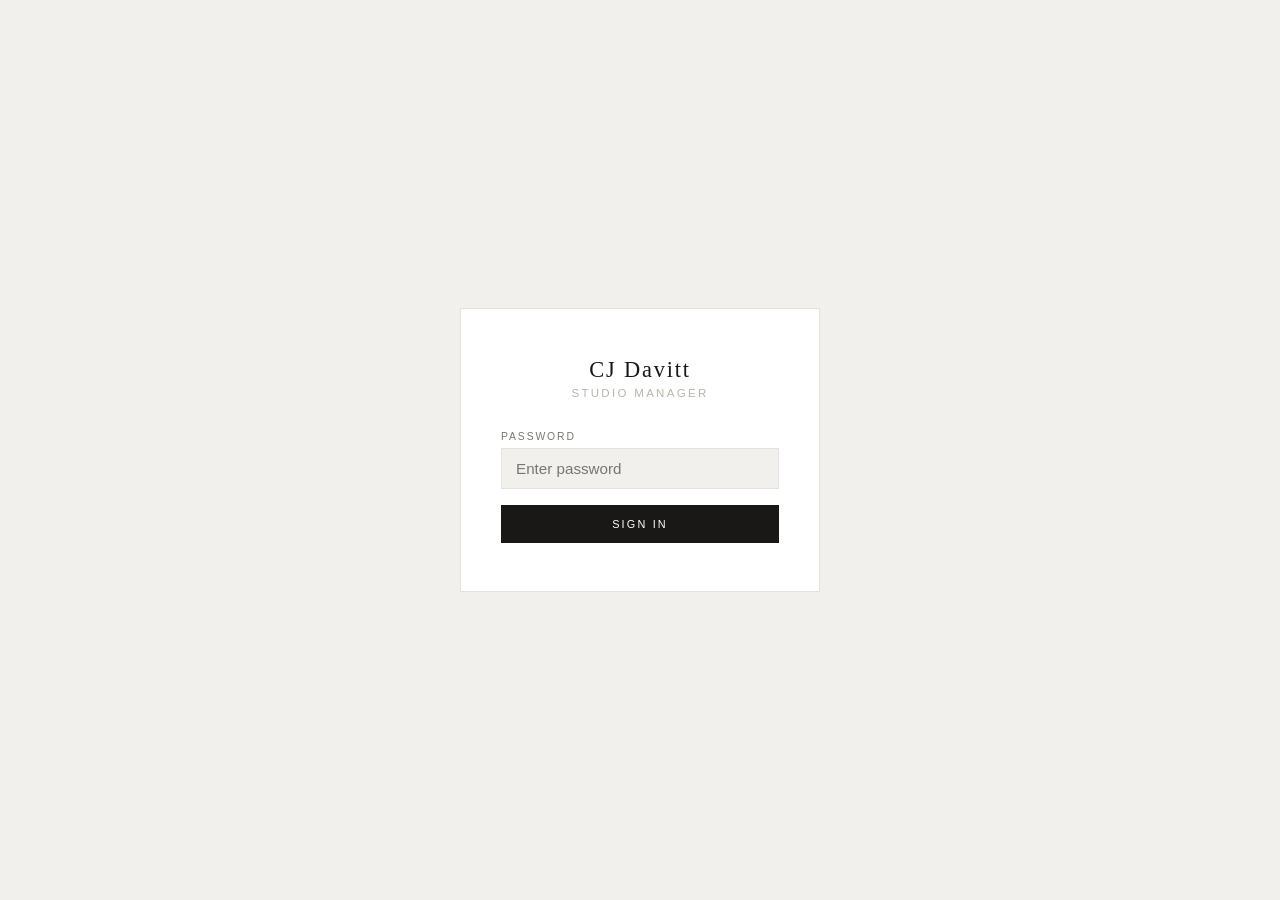
<file: admin.html>
<!DOCTYPE html>
<html lang="en">
<head>
<meta charset="UTF-8">
<meta name="viewport" content="width=device-width, initial-scale=1.0">
<title>Studio Manager — CJ Davitt</title>
<style>
*,*::before,*::after{margin:0;padding:0;box-sizing:border-box;}
body{font-family:-apple-system,BlinkMacSystemFont,'Segoe UI',sans-serif;background:#f2f0ec;color:#1a1816;min-height:100vh;}
img{max-width:100%;display:block;}

/* ── VARIABLES ── */
:root{
  --ink:#1a1816;--white:#fff;--paper:#f2f0ec;--stone:#e4e2dc;
  --pebble:#b8b4ac;--drift:#7a7670;--anchor:#3a3834;
  --green:#2d6a4f;--green-bg:#d4edda;
  --red:#c0392b;--red-bg:#f8d7da;
  --amber:#856404;--amber-bg:#fff3cd;
  --blue:#0c5460;--blue-bg:#cce5ff;
  --radius:8px;--shadow:0 1px 3px rgba(0,0,0,.08);
}

/* ── LOGIN ── */
.login-wrap{min-height:100vh;display:flex;align-items:center;justify-content:center;padding:24px;}
.login-card{background:var(--white);border:1px solid var(--stone);padding:48px 40px;max-width:360px;width:100%;text-align:center;}
.login-logo{font-family:'Georgia',serif;font-size:1.4rem;letter-spacing:.08em;margin-bottom:4px;}
.login-sub{font-size:.72rem;letter-spacing:.2em;text-transform:uppercase;color:var(--pebble);margin-bottom:32px;}
.login-label{display:block;font-size:.65rem;letter-spacing:.18em;text-transform:uppercase;color:var(--drift);margin-bottom:6px;text-align:left;}
.login-input{width:100%;border:1px solid var(--stone);background:var(--paper);padding:11px 14px;font-size:.95rem;margin-bottom:16px;outline:none;}
.login-input:focus{border-color:var(--ink);}
.login-btn{width:100%;background:var(--ink);color:var(--white);border:none;padding:13px;font-size:.68rem;letter-spacing:.2em;text-transform:uppercase;cursor:pointer;}
.login-err{color:var(--red);font-size:.8rem;margin-top:10px;display:none;}

/* ── LAYOUT ── */
.app{display:none;min-height:100vh;}
.topbar{background:var(--ink);padding:14px 20px;display:flex;align-items:center;justify-content:space-between;position:sticky;top:0;z-index:100;}
.topbar-brand{font-family:'Georgia',serif;font-size:1rem;color:rgba(255,255,255,.85);letter-spacing:.06em;}
.topbar-sub{font-size:.52rem;letter-spacing:.2em;text-transform:uppercase;color:rgba(255,255,255,.3);margin-top:1px;}
.topbar-logout{font-size:.6rem;letter-spacing:.14em;text-transform:uppercase;color:rgba(255,255,255,.35);cursor:pointer;border:none;background:none;padding:6px 12px;border:1px solid rgba(255,255,255,.1);}
.topbar-logout:hover{color:rgba(255,255,255,.7);}

.nav-tabs{background:var(--white);border-bottom:1px solid var(--stone);display:flex;overflow-x:auto;scrollbar-width:none;position:sticky;top:57px;z-index:99;}
.nav-tabs::-webkit-scrollbar{display:none;}
.nav-tab{font-size:.65rem;letter-spacing:.16em;text-transform:uppercase;color:var(--pebble);background:none;border:none;padding:14px 20px;cursor:pointer;position:relative;white-space:nowrap;transition:color .2s;}
.nav-tab::after{content:'';position:absolute;bottom:0;left:0;right:0;height:2px;background:var(--ink);transform:scaleX(0);transition:transform .2s;}
.nav-tab.active{color:var(--ink);}
.nav-tab.active::after{transform:scaleX(1);}

.panel{display:none;padding:20px;}
.panel.active{display:block;}

/* ── CARDS ── */
.card{background:var(--white);border:1px solid var(--stone);border-radius:var(--radius);padding:20px;margin-bottom:16px;}
.card-title{font-size:.65rem;letter-spacing:.18em;text-transform:uppercase;color:var(--pebble);margin-bottom:16px;padding-bottom:12px;border-bottom:1px solid var(--stone);}

/* ── STATS ROW ── */
.stats{display:grid;grid-template-columns:repeat(3,1fr);gap:12px;margin-bottom:20px;}
.stat{background:var(--white);border:1px solid var(--stone);border-radius:var(--radius);padding:16px 12px;text-align:center;}
.stat-n{font-size:1.8rem;font-weight:600;color:var(--ink);line-height:1;}
.stat-l{font-size:.6rem;letter-spacing:.14em;text-transform:uppercase;color:var(--pebble);margin-top:4px;}

/* ── BADGES ── */
.badge{display:inline-block;font-size:.6rem;letter-spacing:.08em;padding:3px 9px;border-radius:100px;font-weight:500;white-space:nowrap;}
.badge-initiated{background:var(--amber-bg);color:var(--amber);}
.badge-responded{background:var(--blue-bg);color:var(--blue);}
.badge-negotiating{background:#e8d5ff;color:#6b21a8;}
.badge-sold{background:var(--green-bg);color:var(--green);}
.badge-closed{background:var(--paper);color:var(--pebble);border:1px solid var(--stone);}
.badge-noresponse{background:var(--red-bg);color:var(--red);}
.badge-available{background:var(--green-bg);color:var(--green);}
.badge-atgallery{background:var(--blue-bg);color:var(--blue);}
.badge-inprogress{background:#e2e3e5;color:#383d41;}
.badge-reserved{background:var(--amber-bg);color:var(--amber);}
.badge-archived{background:var(--paper);color:var(--pebble);}
.badge-upcoming{background:var(--blue-bg);color:var(--blue);}
.badge-ongoing{background:var(--green-bg);color:var(--green);}
.badge-completed{background:var(--paper);color:var(--pebble);border:1px solid var(--stone);}
.badge-cancelled{background:var(--red-bg);color:var(--red);}
.badge-published{background:var(--green-bg);color:var(--green);}
.badge-draft{background:var(--amber-bg);color:var(--amber);}
.badge-hidden{background:var(--paper);color:var(--pebble);border:1px solid var(--stone);}

/* ── DOT ── */
.dot{width:8px;height:8px;border-radius:50%;display:inline-block;flex-shrink:0;}
.dot-green{background:#2d6a4f;}
.dot-red{background:#c0392b;}
.dot-grey{background:#b8b4ac;}
.dot-amber{background:#d97706;}

/* ── INQUIRY CARDS ── */
.inq-card{background:var(--white);border:1px solid var(--stone);border-radius:var(--radius);margin-bottom:12px;overflow:hidden;transition:box-shadow .2s;}
.inq-card:hover{box-shadow:0 2px 8px rgba(0,0,0,.08);}
.inq-header{padding:14px 16px;display:flex;align-items:flex-start;gap:12px;cursor:pointer;}
.inq-thumb{width:52px;height:52px;background:var(--paper);border:1px solid var(--stone);border-radius:4px;object-fit:cover;flex-shrink:0;}
.inq-thumb-placeholder{width:52px;height:52px;background:var(--paper);border:1px solid var(--stone);border-radius:4px;display:flex;align-items:center;justify-content:center;font-size:.6rem;color:var(--pebble);flex-shrink:0;text-align:center;line-height:1.2;}
.inq-meta{flex:1;min-width:0;}
.inq-name{font-size:.95rem;font-weight:500;color:var(--ink);margin-bottom:2px;}
.inq-painting{font-size:.78rem;color:var(--drift);margin-bottom:5px;white-space:nowrap;overflow:hidden;text-overflow:ellipsis;}
.inq-row{display:flex;align-items:center;gap:8px;flex-wrap:wrap;}
.inq-date{font-size:.65rem;color:var(--pebble);}
.inq-chevron{color:var(--pebble);transition:transform .25s;font-size:.8rem;flex-shrink:0;}
.inq-card.open .inq-chevron{transform:rotate(180deg);}
.inq-body{display:none;padding:0 16px 16px;border-top:1px solid var(--stone);}
.inq-card.open .inq-body{display:block;}
.inq-message{font-size:.84rem;color:var(--drift);line-height:1.7;background:var(--paper);padding:12px;border-radius:4px;margin:12px 0;}
.inq-contact-grid{display:grid;grid-template-columns:1fr 1fr;gap:8px;margin-bottom:12px;}
.inq-contact-item{font-size:.75rem;color:var(--drift);}
.inq-contact-item strong{display:block;font-size:.58rem;letter-spacing:.14em;text-transform:uppercase;color:var(--pebble);margin-bottom:2px;font-weight:400;}

/* ── FORMS ── */
.form-group{margin-bottom:14px;}
.form-label{display:block;font-size:.6rem;letter-spacing:.18em;text-transform:uppercase;color:var(--drift);margin-bottom:5px;}
.form-input,.form-select,.form-textarea{width:100%;border:1px solid var(--stone);background:var(--paper);padding:10px 12px;font-size:.9rem;color:var(--ink);outline:none;border-radius:4px;font-family:inherit;transition:border-color .2s;}
.form-input:focus,.form-select:focus,.form-textarea:focus{border-color:var(--ink);}
.form-textarea{resize:vertical;min-height:80px;}
.form-row{display:grid;grid-template-columns:1fr 1fr;gap:12px;}
.form-actions{display:flex;gap:10px;margin-top:16px;}
.btn{font-size:.64rem;letter-spacing:.16em;text-transform:uppercase;padding:10px 20px;border:none;cursor:pointer;transition:background .2s;border-radius:4px;}
.btn-primary{background:var(--ink);color:var(--white);}
.btn-primary:hover{background:#2c2c2a;}
.btn-secondary{background:var(--paper);color:var(--anchor);border:1px solid var(--stone);}
.btn-secondary:hover{background:var(--stone);}
.btn-danger{background:var(--red-bg);color:var(--red);border:1px solid #f5c6cb;}
.btn-danger:hover{background:#f5c6cb;}
.btn-sm{padding:7px 14px;font-size:.58rem;}
.btn-block{width:100%;}

/* ── WORKS GRID ── */
.works-grid{display:grid;grid-template-columns:repeat(2,1fr);gap:12px;}
.work-card{background:var(--white);border:1px solid var(--stone);border-radius:var(--radius);overflow:hidden;}
.work-img{width:100%;aspect-ratio:4/3;object-fit:cover;background:var(--paper);}
.work-img-placeholder{width:100%;aspect-ratio:4/3;background:var(--paper);display:flex;align-items:center;justify-content:center;font-size:.7rem;color:var(--pebble);}
.work-body{padding:12px;}
.work-title{font-size:.9rem;font-weight:500;color:var(--ink);margin-bottom:3px;}
.work-medium{font-size:.7rem;color:var(--drift);margin-bottom:8px;}
.work-actions{display:flex;gap:6px;flex-wrap:wrap;}

/* ── EVENTS LIST ── */
.event-item{background:var(--white);border:1px solid var(--stone);border-radius:var(--radius);padding:14px 16px;margin-bottom:10px;display:flex;gap:14px;align-items:flex-start;}
.event-date-block{background:var(--ink);color:var(--white);padding:8px 12px;border-radius:4px;text-align:center;flex-shrink:0;min-width:52px;}
.event-date-day{font-size:1.2rem;font-weight:600;line-height:1;}
.event-date-mon{font-size:.55rem;letter-spacing:.12em;text-transform:uppercase;opacity:.6;}
.event-info{flex:1;min-width:0;}
.event-name{font-size:.95rem;font-weight:500;color:var(--ink);margin-bottom:2px;}
.event-venue{font-size:.78rem;color:var(--drift);margin-bottom:5px;}
.event-badges{display:flex;gap:6px;flex-wrap:wrap;}
.event-actions{display:flex;gap:6px;flex-shrink:0;}

/* ── MODAL ── */
.modal-backdrop{position:fixed;inset:0;background:rgba(0,0,0,.5);z-index:200;display:none;align-items:flex-end;justify-content:center;}
.modal-backdrop.open{display:flex;}
.modal{background:var(--white);width:100%;max-width:600px;max-height:90vh;overflow-y:auto;border-radius:12px 12px 0 0;padding:24px 20px 32px;}
.modal-handle{width:36px;height:4px;background:var(--stone);border-radius:2px;margin:0 auto 20px;}
.modal-title{font-size:1rem;font-weight:500;color:var(--ink);margin-bottom:20px;}
@media(min-width:600px){
  .modal-backdrop{align-items:center;}
  .modal{border-radius:12px;max-height:85vh;}
}

/* ── FILTER BAR ── */
.filter-bar{display:flex;gap:8px;margin-bottom:16px;overflow-x:auto;scrollbar-width:none;padding-bottom:4px;}
.filter-bar::-webkit-scrollbar{display:none;}
.filter-chip{font-size:.62rem;letter-spacing:.12em;text-transform:uppercase;padding:7px 14px;border:1px solid var(--stone);background:var(--white);color:var(--pebble);cursor:pointer;border-radius:100px;white-space:nowrap;transition:all .2s;}
.filter-chip.active{background:var(--ink);color:var(--white);border-color:var(--ink);}

/* ── LOADING ── */
.loading{text-align:center;padding:40px;color:var(--pebble);font-size:.82rem;}
.loading-spinner{width:24px;height:24px;border:2px solid var(--stone);border-top-color:var(--ink);border-radius:50%;animation:spin .8s linear infinite;margin:0 auto 10px;}
@keyframes spin{to{transform:rotate(360deg);}}

/* ── EMPTY STATE ── */
.empty{text-align:center;padding:48px 20px;color:var(--pebble);}
.empty-icon{font-size:2rem;margin-bottom:12px;opacity:.4;}
.empty-text{font-size:.84rem;}

/* ── TOAST ── */
.toast{position:fixed;bottom:24px;left:50%;transform:translateX(-50%) translateY(80px);background:var(--ink);color:var(--white);padding:12px 24px;border-radius:100px;font-size:.78rem;z-index:300;transition:transform .3s;pointer-events:none;}
.toast.show{transform:translateX(-50%) translateY(0);}

@media(min-width:768px){
  .panel{padding:24px;}
  .works-grid{grid-template-columns:repeat(3,1fr);}
  .stats{grid-template-columns:repeat(6,1fr);}
}
</style>
</head>
<body>

<!-- LOGIN -->
<div class="login-wrap" id="loginWrap">
  <div class="login-card">
    <div class="login-logo">CJ Davitt</div>
    <div class="login-sub">Studio Manager</div>
    <label class="login-label">Password</label>
    <input type="password" class="login-input" id="passwordInput" placeholder="Enter password" onkeydown="if(event.key==='Enter')login()"/>
    <button class="login-btn" onclick="login()">Sign In</button>
    <div class="login-err" id="loginErr">Incorrect password</div>
  </div>
</div>

<!-- APP -->
<div class="app" id="app">
  <div class="topbar">
    <div>
      <div class="topbar-brand">CJ Davitt</div>
      <div class="topbar-sub">Studio Manager</div>
    </div>
    <button class="topbar-logout" onclick="logout()">Sign Out</button>
  </div>

  <div class="nav-tabs">
    <button class="nav-tab active" onclick="showPanel('inquiries',this)">Inquiries <span id="inqBadge"></span></button>
    <button class="nav-tab" onclick="showPanel('works',this)">Works</button>
    <button class="nav-tab" onclick="showPanel('events',this)">Events</button>
  </div>

  <!-- INQUIRIES PANEL -->
  <div class="panel active" id="panel-inquiries">
    <div class="stats" id="inqStats">
      <div class="stat"><div class="stat-n" id="s-open">—</div><div class="stat-l">Open</div></div>
      <div class="stat"><div class="stat-n" id="s-responded">—</div><div class="stat-l">Responded</div></div>
      <div class="stat"><div class="stat-n" id="s-sold">—</div><div class="stat-l">Sold</div></div>
    </div>
    <div class="filter-bar">
      <button class="filter-chip active" onclick="filterInquiries('all',this)">All</button>
      <button class="filter-chip" onclick="filterInquiries('Initiated',this)">Initiated</button>
      <button class="filter-chip" onclick="filterInquiries('Responded',this)">Responded</button>
      <button class="filter-chip" onclick="filterInquiries('Negotiating',this)">Negotiating</button>
      <button class="filter-chip" onclick="filterInquiries('Sold',this)">Sold</button>
      <button class="filter-chip" onclick="filterInquiries('Closed',this)">Closed</button>
    </div>
    <div id="inqList"><div class="loading"><div class="loading-spinner"></div>Loading inquiries…</div></div>
  </div>

  <!-- WORKS PANEL -->
  <div class="panel" id="panel-works">
    <button class="btn btn-primary btn-block" style="margin-bottom:12px;" onclick="openAddWork()">+ Add New Painting</button>
    <!-- SLOT SUMMARY -->
    <div id="slotSummary" style="display:grid;grid-template-columns:1fr 1fr;gap:8px;margin-bottom:14px;"></div>
    <div class="filter-bar">
      <button class="filter-chip active" onclick="filterWorks('all',this)">All</button>
      <button class="filter-chip" onclick="filterWorks('Published',this)">Published</button>
      <button class="filter-chip" onclick="filterWorks('Draft',this)">Draft</button>
      <button class="filter-chip" onclick="filterWorks('Hidden',this)">Hidden</button>
      <button class="filter-chip" onclick="filterWorks('Sold',this)">Sold</button>
    </div>
    <div class="works-grid" id="worksList"><div class="loading"><div class="loading-spinner"></div>Loading works…</div></div>
  </div>

  <!-- EVENTS PANEL -->
  <div class="panel" id="panel-events">
    <button class="btn btn-primary btn-block" style="margin-bottom:16px;" onclick="openAddEvent()">+ Add Event / Appearance</button>
    <div class="filter-bar">
      <button class="filter-chip active" onclick="filterEvents('all',this)">All</button>
      <button class="filter-chip" onclick="filterEvents('Upcoming',this)">Upcoming</button>
      <button class="filter-chip" onclick="filterEvents('Ongoing',this)">Ongoing</button>
      <button class="filter-chip" onclick="filterEvents('Completed',this)">Completed</button>
    </div>
    <div id="eventsList"><div class="loading"><div class="loading-spinner"></div>Loading events…</div></div>
  </div>
</div>

<!-- INQUIRY EDIT MODAL -->
<div class="modal-backdrop" id="inqModal">
  <div class="modal">
    <div class="modal-handle"></div>
    <div class="modal-title" id="inqModalTitle">Inquiry Details</div>
    <input type="hidden" id="inqEditId"/>
    <div class="form-group">
      <label class="form-label">Status</label>
      <select class="form-select" id="inqEditStatus">
        <option>Initiated</option>
        <option>Responded</option>
        <option>Negotiating</option>
        <option>Sold</option>
        <option>Closed</option>
        <option>No Response</option>
      </select>
    </div>
    <div class="form-group">
      <label class="form-label">CJ Notes</label>
      <textarea class="form-textarea" id="inqEditNotes" placeholder="Internal notes…"></textarea>
    </div>
    <div class="form-group">
      <label class="form-label">Follow Up Date</label>
      <input type="date" class="form-input" id="inqEditFollowUp"/>
    </div>
    <div class="form-actions">
      <button class="btn btn-primary" onclick="saveInquiry()">Save Changes</button>
      <button class="btn btn-secondary" onclick="closeModal('inqModal')">Cancel</button>
    </div>
  </div>
</div>

<!-- ADD/EDIT WORK MODAL -->
<div class="modal-backdrop" id="workModal">
  <div class="modal">
    <div class="modal-handle"></div>
    <div class="modal-title" id="workModalTitle">Add Painting</div>
    <input type="hidden" id="workEditId"/>

    <!-- PHOTO PICKER -->
    <div class="form-group">
      <label class="form-label">Photo</label>
      <div id="photoPreview" style="display:none;position:relative;margin-bottom:8px;">
        <img id="photoPreviewImg" style="width:100%;max-height:200px;object-fit:cover;border-radius:8px;display:block;"/>
        <button onclick="clearPhoto()" style="position:absolute;top:6px;right:6px;background:rgba(0,0,0,.55);color:#fff;border:none;border-radius:50%;width:28px;height:28px;font-size:1rem;cursor:pointer;">✕</button>
      </div>
      <input type="file" id="photoInput" accept="image/*" capture="environment" style="display:none;" onchange="handlePhotoSelect(event)"/>
      <button class="btn btn-secondary btn-block" onclick="document.getElementById('photoInput').click()">📷 Select Photo / Camera</button>
      <input type="hidden" id="wImageUrl"/>
      <input type="hidden" id="wDriveFileId"/>
    </div>

    <div class="form-group">
      <label class="form-label">Title *</label>
      <input type="text" class="form-input" id="wTitle" placeholder="e.g. Six Bobbers"/>
    </div>
    <div class="form-row">
      <div class="form-group">
        <label class="form-label">Medium *</label>
        <select class="form-select" id="wMedium">
          <option value="">Select…</option>
          <option>Oil on Canvas</option>
          <option>Oil on Panel</option>
          <option>Colored Pencil</option>
          <option>Mixed Media</option>
          <option>Other</option>
        </select>
      </div>
      <div class="form-group">
        <label class="form-label">Category</label>
        <select class="form-select" id="wCategory">
          <option value="">Select…</option>
          <option>Bobbers & Tackle</option>
          <option>Seascapes</option>
          <option>Marine Life</option>
          <option>Figures</option>
          <option>Landscapes</option>
          <option>Other</option>
        </select>
      </div>
    </div>
    <div class="form-row">
      <div class="form-group">
        <label class="form-label">Width (in)</label>
        <input type="number" class="form-input" id="wWidth" placeholder="24"/>
      </div>
      <div class="form-group">
        <label class="form-label">Height (in)</label>
        <input type="number" class="form-input" id="wHeight" placeholder="36"/>
      </div>
    </div>
    <div class="form-row">
      <div class="form-group">
        <label class="form-label">Availability</label>
        <select class="form-select" id="wAvailability" onchange="toggleSoldFields(this.value)">
          <option>Available</option>
          <option>In Progress</option>
          <option>At Gallery</option>
          <option>Reserved</option>
          <option>Sold</option>
          <option>Archived</option>
        </select>
      </div>
      <div class="form-group">
        <label class="form-label">Gallery Location</label>
        <select class="form-select" id="wGallery">
          <option>Studio</option>
          <option>Frederick Gallery</option>
          <option>Autumn Elise</option>
          <option>Noon Designs</option>
          <option>N/A</option>
        </select>
      </div>
    </div>

    <!-- VISIBILITY + SITE SLOTS -->
    <div style="border-top:1px solid var(--stone);padding-top:14px;margin-top:4px;">
      <div style="font-size:.6rem;letter-spacing:.18em;text-transform:uppercase;color:var(--pebble);margin-bottom:12px;">Site Visibility & Placement</div>
      <div class="form-group">
        <label class="form-label">Visibility</label>
        <select class="form-select" id="wVisibility">
          <option>Draft</option>
          <option>Published</option>
          <option>Hidden</option>
        </select>
      </div>
      <div style="display:grid;grid-template-columns:1fr 1fr;gap:10px;margin-top:4px;">
        <div class="form-group">
          <label class="form-label">Hero Image <span style="color:var(--pebble);">(max 1)</span></label>
          <select class="form-select" id="wHeroImage">
            <option value="No">No</option>
            <option value="Yes">Yes — Main Page</option>
          </select>
        </div>
        <div class="form-group">
          <label class="form-label">Featured <span style="color:var(--pebble);">(max 3)</span></label>
          <select class="form-select" id="wFeatured">
            <option value="No">No</option>
            <option value="Yes">Yes — Featured Works</option>
          </select>
        </div>
        <div class="form-group">
          <label class="form-label">Gallery <span style="color:var(--pebble);">(max 9)</span></label>
          <select class="form-select" id="wShowInGallery">
            <option value="No">No</option>
            <option value="Yes">Yes — More Works Grid</option>
          </select>
        </div>
        <div class="form-group">
          <label class="form-label">Commissions <span style="color:var(--pebble);">(max 4)</span></label>
          <select class="form-select" id="wShowOnCommissions">
            <option value="No">No</option>
            <option value="Yes">Yes — Commissions Page</option>
          </select>
        </div>
      </div>
    </div>

    <div class="form-row">
      <div class="form-group">
        <label class="form-label">Asking Price ($)</label>
        <input type="number" class="form-input" id="wAskingPrice" placeholder="2400"/>
      </div>
      <div class="form-group">
        <label class="form-label">Date Completed</label>
        <input type="month" class="form-input" id="wDateCompleted"/>
      </div>
    </div>

    <!-- SOLD FIELDS -->
    <div id="soldFields" style="display:none;border-top:1px solid var(--stone);padding-top:14px;margin-top:4px;">
      <div style="font-size:.6rem;letter-spacing:.18em;text-transform:uppercase;color:var(--pebble);margin-bottom:12px;">Sold Details</div>
      <div class="form-row">
        <div class="form-group">
          <label class="form-label">Final Sold Price ($)</label>
          <input type="number" class="form-input" id="wSoldPrice"/>
        </div>
        <div class="form-group">
          <label class="form-label">Date Sold</label>
          <input type="date" class="form-input" id="wDateSold"/>
        </div>
      </div>
      <div class="form-row">
        <div class="form-group">
          <label class="form-label">Collector Name</label>
          <input type="text" class="form-input" id="wCollectorName"/>
        </div>
        <div class="form-group">
          <label class="form-label">Collector Email</label>
          <input type="email" class="form-input" id="wCollectorEmail"/>
        </div>
      </div>
    </div>

    <div class="form-group">
      <label class="form-label">Notes</label>
      <textarea class="form-textarea" id="wNotes" placeholder="Any notes about this piece…" rows="2"></textarea>
    </div>
    <div class="form-actions">
      <button class="btn btn-primary" onclick="saveWork()">Save Painting</button>
      <button class="btn btn-secondary" onclick="closeModal('workModal')">Cancel</button>
      <button class="btn btn-danger btn-sm" id="deleteWorkBtn" style="margin-left:auto;" onclick="deleteWork()">Delete</button>
    </div>
  </div>
</div>

<!-- ADD/EDIT EVENT MODAL -->
<div class="modal-backdrop" id="eventModal">
  <div class="modal">
    <div class="modal-handle"></div>
    <div class="modal-title" id="eventModalTitle">Add Event</div>
    <input type="hidden" id="eventEditId"/>
    <div class="form-group">
      <label class="form-label">Event Name *</label>
      <input type="text" class="form-input" id="evName" placeholder="e.g. Spring Show — Frederick Gallery"/>
    </div>
    <div class="form-row">
      <div class="form-group">
        <label class="form-label">Event Type</label>
        <select class="form-select" id="evType">
          <option value="">Select…</option>
          <option>Gallery Opening</option>
          <option>Art Fair</option>
          <option>Solo Show</option>
          <option>Group Show</option>
          <option>Private Event</option>
          <option>Pop-Up</option>
        </select>
      </div>
      <div class="form-group">
        <label class="form-label">Status</label>
        <select class="form-select" id="evStatus">
          <option>Upcoming</option>
          <option>Ongoing</option>
          <option>Completed</option>
          <option>Cancelled</option>
        </select>
      </div>
    </div>
    <div class="form-group">
      <label class="form-label">Venue Name</label>
      <input type="text" class="form-input" id="evVenue" placeholder="Frederick Gallery"/>
    </div>
    <div class="form-row">
      <div class="form-group">
        <label class="form-label">City</label>
        <input type="text" class="form-input" id="evCity" placeholder="Spring Lake"/>
      </div>
      <div class="form-group">
        <label class="form-label">State</label>
        <select class="form-select" id="evState">
          <option>NJ</option><option>NY</option><option>PA</option>
          <option>CT</option><option>DE</option><option>MD</option><option>Other</option>
        </select>
      </div>
    </div>
    <div class="form-row">
      <div class="form-group">
        <label class="form-label">Start Date</label>
        <input type="date" class="form-input" id="evStartDate"/>
      </div>
      <div class="form-group">
        <label class="form-label">End Date</label>
        <input type="date" class="form-input" id="evEndDate"/>
      </div>
    </div>
    <div class="form-group">
      <label class="form-label">Description</label>
      <textarea class="form-textarea" id="evDesc" placeholder="Brief description shown on the website…" rows="3"></textarea>
    </div>
    <div class="form-row">
      <div class="form-group">
        <label class="form-label">Website / Link</label>
        <input type="url" class="form-input" id="evWebsite" placeholder="https://…"/>
      </div>
      <div class="form-group">
        <label class="form-label">Show on Site</label>
        <select class="form-select" id="evShowOnSite">
          <option>Yes</option>
          <option>No</option>
        </select>
      </div>
    </div>
    <div class="form-actions">
      <button class="btn btn-primary" onclick="saveEvent()">Save Event</button>
      <button class="btn btn-secondary" onclick="closeModal('eventModal')">Cancel</button>
      <button class="btn btn-danger btn-sm" id="deleteEventBtn" style="margin-left:auto;display:none;" onclick="deleteEvent()">Delete</button>
    </div>
  </div>
</div>

<!-- TOAST -->
<div class="toast" id="toast"></div>

<script>
// ═══════════════════════════════════════════════════
// CONFIG — replace with your deployed Apps Script URL
// ═══════════════════════════════════════════════════
const SCRIPT_URL = 'https://script.google.com/macros/s/AKfycbwmyK0ljJsRQG3XXsWIAwr_cNyMuwnvgYblWskEZlrDgWVf4pMSiSut4yK_T68cwBePOA/exec';
const ADMIN_PASSWORD = 'cjdavitt2026';

// ── STATE ──
let allInquiries = [];
let allWorks = [];
let allEvents = [];
let currentFilter = { inquiries: 'all', works: 'all', events: 'all' };

// ═══════════════════════════════════════════════════
// AUTH
// ═══════════════════════════════════════════════════
function login() {
  const pw = document.getElementById('passwordInput').value;
  if (pw === ADMIN_PASSWORD) {
    sessionStorage.setItem('cj_admin', '1');
    document.getElementById('loginWrap').style.display = 'none';
    document.getElementById('app').style.display = 'block';
    loadAll();
  } else {
    document.getElementById('loginErr').style.display = 'block';
    document.getElementById('passwordInput').value = '';
  }
}

function logout() {
  sessionStorage.removeItem('cj_admin');
  document.getElementById('loginWrap').style.display = 'flex';
  document.getElementById('app').style.display = 'none';
}

if (sessionStorage.getItem('cj_admin')) {
  document.getElementById('loginWrap').style.display = 'none';
  document.getElementById('app').style.display = 'block';
  loadAll();
}

// ═══════════════════════════════════════════════════
// API
// ═══════════════════════════════════════════════════
async function api(action, data = {}) {
  const res = await fetch(SCRIPT_URL, {
    method: 'POST',
    body: JSON.stringify({ action, password: ADMIN_PASSWORD, ...data }),
  });
  return res.json();
}

async function loadAll() {
  loadInquiries();
  loadWorks();
  loadEvents();
}

// ═══════════════════════════════════════════════════
// NAVIGATION
// ═══════════════════════════════════════════════════
function showPanel(name, btn) {
  document.querySelectorAll('.panel').forEach(p => p.classList.remove('active'));
  document.querySelectorAll('.nav-tab').forEach(t => t.classList.remove('active'));
  document.getElementById('panel-' + name).classList.add('active');
  btn.classList.add('active');
}

// ═══════════════════════════════════════════════════
// INQUIRIES
// ═══════════════════════════════════════════════════
async function loadInquiries() {
  const res = await api('get_inquiries');
  if (!res.success) return;
  allInquiries = (res.data || []).reverse();
  renderInquiries();
  updateInqStats();
}

function updateInqStats() {
  const open = allInquiries.filter(i => i['Status'] === 'Initiated').length;
  const responded = allInquiries.filter(i => i['Status'] === 'Responded').length;
  const sold = allInquiries.filter(i => i['Status'] === 'Sold').length;
  document.getElementById('s-open').textContent = open;
  document.getElementById('s-responded').textContent = responded;
  document.getElementById('s-sold').textContent = sold;
  const badge = document.getElementById('inqBadge');
  badge.textContent = open > 0 ? ` (${open})` : '';
}

function filterInquiries(status, btn) {
  currentFilter.inquiries = status;
  document.querySelectorAll('.filter-bar .filter-chip').forEach(c => c.classList.remove('active'));
  btn.classList.add('active');
  renderInquiries();
}

function renderInquiries() {
  const list = document.getElementById('inqList');
  const filtered = currentFilter.inquiries === 'all'
    ? allInquiries
    : allInquiries.filter(i => i['Status'] === currentFilter.inquiries);

  if (!filtered.length) {
    list.innerHTML = '<div class="empty"><div class="empty-icon">📬</div><div class="empty-text">No inquiries found</div></div>';
    return;
  }

  list.innerHTML = filtered.map(inq => `
    <div class="inq-card" id="inq-${inq['Inquiry ID']}">
      <div class="inq-header" onclick="toggleInq('${inq['Inquiry ID']}')">
        <div class="inq-thumb-placeholder">${inq['Painting Title'] ? inq['Painting Title'].substring(0,12) : '—'}</div>
        <div class="inq-meta">
          <div class="inq-name">${inq['First Name']} ${inq['Last Name']}</div>
          <div class="inq-painting">${inq['Painting Title'] || 'General inquiry'}</div>
          <div class="inq-row">
            <span class="badge ${badgeClass(inq['Status'])}">${inq['Status']}</span>
            <span class="inq-date">${inq['Date Received']}</span>
          </div>
        </div>
        <div class="inq-chevron">▾</div>
      </div>
      <div class="inq-body">
        <div class="inq-contact-grid">
          <div class="inq-contact-item"><strong>Email</strong><a href="mailto:${inq['Email']}" style="color:var(--ink);">${inq['Email']}</a></div>
          <div class="inq-contact-item"><strong>Phone</strong>${inq['Phone'] || '—'}</div>
          <div class="inq-contact-item"><strong>Type</strong>${inq['Inquiry Type'] || '—'}</div>
          <div class="inq-contact-item"><strong>ID</strong>${inq['Inquiry ID']}</div>
        </div>
        <div class="inq-message">${inq['Message']}</div>
        ${inq['CJ Notes'] ? `<div style="font-size:.78rem;color:var(--drift);margin-bottom:10px;"><strong style="font-size:.6rem;letter-spacing:.14em;text-transform:uppercase;color:var(--pebble);font-weight:400;display:block;margin-bottom:3px;">Notes</strong>${inq['CJ Notes']}</div>` : ''}
        <div style="display:flex;gap:8px;flex-wrap:wrap;">
          <button class="btn btn-primary btn-sm" onclick="openEditInquiry('${inq['Inquiry ID']}')">Edit Status / Notes</button>
          <a href="mailto:${inq['Email']}?subject=Re: ${encodeURIComponent(inq['Painting Title'] || 'Your Inquiry')}" class="btn btn-secondary btn-sm" style="text-decoration:none;">Reply via Email</a>
        </div>
      </div>
    </div>
  `).join('');
}

function toggleInq(id) {
  document.getElementById('inq-' + id).classList.toggle('open');
}

function openEditInquiry(id) {
  const inq = allInquiries.find(i => i['Inquiry ID'] === id);
  if (!inq) return;
  document.getElementById('inqEditId').value = id;
  document.getElementById('inqModalTitle').textContent = `${inq['First Name']} ${inq['Last Name']}`;
  document.getElementById('inqEditStatus').value = inq['Status'];
  document.getElementById('inqEditNotes').value = inq['CJ Notes'] || '';
  document.getElementById('inqEditFollowUp').value = inq['Follow Up Date'] || '';
  openModal('inqModal');
}

async function saveInquiry() {
  const id = document.getElementById('inqEditId').value;
  const res = await api('update_inquiry', {
    id,
    status: document.getElementById('inqEditStatus').value,
    notes: document.getElementById('inqEditNotes').value,
    followUpDate: document.getElementById('inqEditFollowUp').value,
  });
  if (res.success) {
    closeModal('inqModal');
    showToast('Inquiry updated');
    loadInquiries();
  } else {
    showToast('Error: ' + res.error);
  }
}

// ═══════════════════════════════════════════════════
// WORKS

let pendingPhotoBase64 = null;
let pendingPhotoMime = null;

function handlePhotoSelect(event) {
  const file = event.target.files[0];
  if (!file) return;
  // Compress before uploading
  const reader = new FileReader();
  reader.onload = function(e) {
    const img = new Image();
    img.onload = function() {
      const canvas = document.createElement('canvas');
      const MAX = 1200;
      let w = img.width, h = img.height;
      if (w > MAX) { h = Math.round(h * MAX / w); w = MAX; }
      canvas.width = w; canvas.height = h;
      canvas.getContext('2d').drawImage(img, 0, 0, w, h);
      const compressed = canvas.toDataURL('image/jpeg', 0.82);
      pendingPhotoBase64 = compressed.split(',')[1];
      pendingPhotoMime = 'image/jpeg';
      document.getElementById('photoPreviewImg').src = compressed;
      document.getElementById('photoPreview').style.display = 'block';
    };
    img.src = e.target.result;
  };
  reader.readAsDataURL(file);
}

function clearPhoto() {
  pendingPhotoBase64 = null;
  pendingPhotoMime = null;
  document.getElementById('photoPreview').style.display = 'none';
  document.getElementById('photoPreviewImg').src = '';
  document.getElementById('photoInput').value = '';
}

async function loadWorks() {
  const res = await api('get_works');
  if (!res.success) return;
  allWorks = res.data || [];
  renderWorks(allWorks);
  renderSlotSummary(allWorks);
}

function renderSlotSummary(works) {
  const slots = [
    { key: 'Hero Image', max: 1, label: 'Hero' },
    { key: 'Featured', max: 3, label: 'Featured' },
    { key: 'Show in Gallery', max: 9, label: 'Gallery' },
    { key: 'Show on Commissions', max: 4, label: 'Commissions' },
  ];
  const el = document.getElementById('slotSummary');
  el.innerHTML = slots.map(s => {
    const count = works.filter(w => w[s.key] === 'Yes').length;
    const pct = Math.round(count / s.max * 100);
    const color = count >= s.max ? '#c0392b' : count > 0 ? '#1a3a35' : '#b0aca4';
    return `<div style="background:var(--paper);border:1px solid var(--stone);border-radius:8px;padding:8px 10px;">
      <div style="display:flex;justify-content:space-between;align-items:baseline;margin-bottom:4px;">
        <span style="font-size:.6rem;letter-spacing:.12em;text-transform:uppercase;color:var(--pebble);">${s.label}</span>
        <span style="font-size:.75rem;font-weight:500;color:${color};">${count}/${s.max}</span>
      </div>
      <div style="height:3px;background:var(--stone);border-radius:2px;overflow:hidden;">
        <div style="height:100%;width:${pct}%;background:${color};transition:width .3s;"></div>
      </div>
    </div>`;
  }).join('');
}

function renderWorks(works) {
  const list = document.getElementById('worksList');
  if (!works.length) { list.innerHTML = '<div style="text-align:center;color:var(--pebble);padding:32px;font-size:.85rem;">No paintings yet — tap + Add New Painting</div>'; return; }
  list.innerHTML = works.map(w => {
    const badges = [];
    if (w['Hero Image'] === 'Yes') badges.push('<span style="background:#1a3a35;color:#fff;font-size:.48rem;padding:2px 7px;border-radius:100px;letter-spacing:.1em;">HERO</span>');
    if (w['Featured'] === 'Yes') badges.push('<span style="background:#162535;color:#fff;font-size:.48rem;padding:2px 7px;border-radius:100px;letter-spacing:.1em;">FEATURED</span>');
    if (w['Show in Gallery'] === 'Yes') badges.push('<span style="background:#2d5a52;color:#fff;font-size:.48rem;padding:2px 7px;border-radius:100px;letter-spacing:.1em;">GALLERY</span>');
    if (w['Show on Commissions'] === 'Yes') badges.push('<span style="background:#5a3a1a;color:#fff;font-size:.48rem;padding:2px 7px;border-radius:100px;letter-spacing:.1em;">COMM</span>');
    const visColor = w['Visibility'] === 'Published' ? '#2d6a4f' : w['Visibility'] === 'Draft' ? '#856404' : '#7a7670';
    const imgHtml = w['Image URL'] ? `<img src="${w['Image URL']}" style="width:72px;height:54px;object-fit:cover;border-radius:6px;flex-shrink:0;" onerror="this.style.display='none'"/>` : `<div style="width:72px;height:54px;background:var(--stone);border-radius:6px;flex-shrink:0;display:flex;align-items:center;justify-content:center;font-size:.6rem;color:var(--pebble);">No photo</div>`;
    return `<div class="inquiry-card" onclick="openEditWork('${w['Work ID']}')">
      <div style="display:flex;gap:12px;align-items:flex-start;">
        ${imgHtml}
        <div style="flex:1;min-width:0;">
          <div style="display:flex;justify-content:space-between;align-items:baseline;gap:8px;margin-bottom:4px;">
            <div style="font-weight:500;font-size:.88rem;white-space:nowrap;overflow:hidden;text-overflow:ellipsis;">${w['Title'] || 'Untitled'}</div>
            <span style="font-size:.6rem;color:${visColor};white-space:nowrap;">${w['Visibility']}</span>
          </div>
          <div style="font-size:.75rem;color:var(--pebble);margin-bottom:6px;">${w['Medium'] || ''} ${w['Width (in)'] ? '· ' + w['Width (in)'] + '″ × ' + w['Height (in)'] + '″' : ''}</div>
          <div style="display:flex;gap:4px;flex-wrap:wrap;">${badges.join('')}</div>
        </div>
      </div>
    </div>`;
  }).join('');
}

function filterWorks(val, btn) {
  document.querySelectorAll('#panel-works .filter-chip').forEach(b => b.classList.remove('active'));
  btn.classList.add('active');
  currentFilter.works = val;
  const filtered = val === 'all' ? allWorks : allWorks.filter(w =>
    w['Visibility'] === val || w['Availability'] === val
  );
  renderWorks(filtered);
}

function openAddWork() {
  document.getElementById('workModalTitle').textContent = 'Add Painting';
  document.getElementById('workEditId').value = '';
  document.getElementById('deleteWorkBtn').style.display = 'none';
  clearPhoto();
  ['wTitle','wWidth','wHeight','wAskingPrice','wNotes','wCollectorName','wCollectorEmail','wSoldPrice'].forEach(id => {
    const el = document.getElementById(id); if(el) el.value = '';
  });
  ['wMedium','wCategory','wGallery'].forEach(id => {
    const el = document.getElementById(id); if(el) el.selectedIndex = 0;
  });
  document.getElementById('wAvailability').value = 'Available';
  document.getElementById('wVisibility').value = 'Draft';
  document.getElementById('wHeroImage').value = 'No';
  document.getElementById('wFeatured').value = 'No';
  document.getElementById('wShowInGallery').value = 'No';
  document.getElementById('wShowOnCommissions').value = 'No';
  document.getElementById('soldFields').style.display = 'none';
  document.getElementById('wDateCompleted').value = '';
  openModal('workModal');
}

function openEditWork(id) {
  const w = allWorks.find(x => x['Work ID'] === id);
  if (!w) return;
  document.getElementById('workModalTitle').textContent = 'Edit Painting';
  document.getElementById('workEditId').value = id;
  document.getElementById('deleteWorkBtn').style.display = 'block';
  clearPhoto();
  document.getElementById('wTitle').value = w['Title'] || '';
  document.getElementById('wMedium').value = w['Medium'] || '';
  document.getElementById('wCategory').value = w['Category'] || '';
  document.getElementById('wWidth').value = w['Width (in)'] || '';
  document.getElementById('wHeight').value = w['Height (in)'] || '';
  document.getElementById('wAvailability').value = w['Availability'] || 'Available';
  document.getElementById('wGallery').value = w['Gallery Location'] || 'Studio';
  document.getElementById('wVisibility').value = w['Visibility'] || 'Draft';
  document.getElementById('wHeroImage').value = w['Hero Image'] || 'No';
  document.getElementById('wFeatured').value = w['Featured'] || 'No';
  document.getElementById('wShowInGallery').value = w['Show in Gallery'] || 'No';
  document.getElementById('wShowOnCommissions').value = w['Show on Commissions'] || 'No';
  document.getElementById('wAskingPrice').value = w['Asking Price'] || '';
  document.getElementById('wDateCompleted').value = w['Date Completed'] || '';
  document.getElementById('wNotes').value = w['CJ Notes'] || '';
  document.getElementById('wImageUrl').value = w['Image URL'] || '';
  document.getElementById('wDriveFileId').value = w['Drive File ID'] || '';
  // Show photo preview if image exists
  if (w['Image URL']) {
    document.getElementById('photoPreviewImg').src = w['Image URL'];
    document.getElementById('photoPreview').style.display = 'block';
  }
  toggleSoldFields(w['Availability']);
  if (w['Availability'] === 'Sold') {
    document.getElementById('wSoldPrice').value = w['Final Sold Price'] || '';
    document.getElementById('wDateSold').value = w['Date Sold'] || '';
    document.getElementById('wCollectorName').value = w['Collector Name'] || '';
    document.getElementById('wCollectorEmail').value = w['Collector Email'] || '';
  }
  openModal('workModal');
}

function toggleSoldFields(val) {
  document.getElementById('soldFields').style.display = val === 'Sold' ? 'block' : 'none';
}

async function saveWork() {
  const title = document.getElementById('wTitle').value.trim();
  if (!title) { alert('Title is required.'); return; }
  const btn = document.querySelector('#workModal .btn-primary');
  btn.textContent = 'Saving…'; btn.disabled = true;

  try {
    let imageUrl = document.getElementById('wImageUrl').value;
    let driveFileId = document.getElementById('wDriveFileId').value;

    // Upload new photo to Drive if selected
    if (pendingPhotoBase64) {
      const upRes = await api('upload_image', {
        imageData: pendingPhotoBase64,
        mimeType: pendingPhotoMime || 'image/jpeg',
        workId: document.getElementById('workEditId').value || null
      });
      if (upRes.success) {
        imageUrl = upRes.url;
        driveFileId = upRes.fileId;
      } else {
        alert('Photo upload failed: ' + upRes.error);
        btn.textContent = 'Save Painting'; btn.disabled = false;
        return;
      }
    }

    const payload = {
      id: document.getElementById('workEditId').value || null,
      title, imageUrl, driveFileId,
      medium: document.getElementById('wMedium').value,
      category: document.getElementById('wCategory').value,
      width: document.getElementById('wWidth').value,
      height: document.getElementById('wHeight').value,
      availability: document.getElementById('wAvailability').value,
      galleryLocation: document.getElementById('wGallery').value,
      visibility: document.getElementById('wVisibility').value,
      heroImage: document.getElementById('wHeroImage').value,
      featured: document.getElementById('wFeatured').value,
      showInGallery: document.getElementById('wShowInGallery').value,
      showOnCommissions: document.getElementById('wShowOnCommissions').value,
      askingPrice: document.getElementById('wAskingPrice').value,
      dateCompleted: document.getElementById('wDateCompleted').value,
      notes: document.getElementById('wNotes').value,
      soldPrice: document.getElementById('wSoldPrice').value,
      dateSold: document.getElementById('wDateSold').value,
      collectorName: document.getElementById('wCollectorName').value,
      collectorEmail: document.getElementById('wCollectorEmail').value,
    };

    const action = payload.id ? 'update_work' : 'add_work';
    const res = await api(action, payload);
    if (res.success) {
      closeModal('workModal');
      loadWorks();
    } else {
      alert(res.error || 'Save failed.');
    }
  } catch(e) {
    alert('Error: ' + e.message);
  }
  btn.textContent = 'Save Painting'; btn.disabled = false;
}

async function deleteWork() {
  const id = document.getElementById('workEditId').value;
  if (!id || !confirm('Delete this painting? This cannot be undone.')) return;
  const res = await api('delete_work', { id });
  if (res.success) { closeModal('workModal'); loadWorks(); }
  else alert(res.error || 'Delete failed.');
}


// EVENTS
// ═══════════════════════════════════════════════════
async function loadEvents() {
  const res = await api('get_events');
  if (!res.success) return;
  allEvents = res.data || [];
  renderEvents();
}

function filterEvents(filter, btn) {
  currentFilter.events = filter;
  document.querySelectorAll('#panel-events .filter-chip').forEach(c => c.classList.remove('active'));
  btn.classList.add('active');
  renderEvents();
}

function renderEvents() {
  const list = document.getElementById('eventsList');
  const filtered = currentFilter.events === 'all'
    ? allEvents
    : allEvents.filter(e => e['Status'] === currentFilter.events);

  if (!filtered.length) {
    list.innerHTML = '<div class="empty"><div class="empty-icon">📅</div><div class="empty-text">No events found</div></div>';
    return;
  }

  list.innerHTML = filtered.map(ev => {
    const startDate = ev['Start Date'] ? new Date(ev['Start Date']) : null;
    const day = startDate ? startDate.getDate() : '—';
    const mon = startDate ? startDate.toLocaleString('default', { month: 'short' }).toUpperCase() : '';
    return `
    <div class="event-item">
      <div class="event-date-block">
        <div class="event-date-day">${day}</div>
        <div class="event-date-mon">${mon}</div>
      </div>
      <div class="event-info">
        <div class="event-name">${ev['Event Name']}</div>
        <div class="event-venue">${ev['Venue Name'] || ''} ${ev['City'] ? '· ' + ev['City'] + ', ' + ev['State'] : ''}</div>
        <div class="event-badges">
          <span class="badge ${badgeClass(ev['Status'])}">${ev['Status']}</span>
          ${ev['Event Type'] ? `<span class="badge" style="background:var(--paper);color:var(--pebble);border:1px solid var(--stone);">${ev['Event Type']}</span>` : ''}
          ${ev['Show on Site'] === 'Yes' ? '<span class="badge" style="background:var(--green-bg);color:var(--green);">On Site</span>' : ''}
        </div>
      </div>
      <div class="event-actions">
        <button class="btn btn-secondary btn-sm" onclick="openEditEvent('${ev['Event ID']}')">Edit</button>
      </div>
    </div>`;
  }).join('');
}

function openAddEvent() {
  document.getElementById('eventModalTitle').textContent = 'Add Event';
  document.getElementById('eventEditId').value = '';
  document.getElementById('deleteEventBtn').style.display = 'none';
  ['evName','evVenue','evCity','evDesc','evWebsite','evStartDate','evEndDate'].forEach(id => {
    const el = document.getElementById(id);
    if (el) el.value = '';
  });
  document.getElementById('evType').value = '';
  document.getElementById('evStatus').value = 'Upcoming';
  document.getElementById('evState').value = 'NJ';
  document.getElementById('evShowOnSite').value = 'Yes';
  openModal('eventModal');
}

function openEditEvent(id) {
  const ev = allEvents.find(e => e['Event ID'] === id);
  if (!ev) return;
  document.getElementById('eventModalTitle').textContent = 'Edit Event';
  document.getElementById('eventEditId').value = id;
  document.getElementById('deleteEventBtn').style.display = 'block';
  document.getElementById('evName').value = ev['Event Name'] || '';
  document.getElementById('evType').value = ev['Event Type'] || '';
  document.getElementById('evStatus').value = ev['Status'] || 'Upcoming';
  document.getElementById('evVenue').value = ev['Venue Name'] || '';
  document.getElementById('evCity').value = ev['City'] || '';
  document.getElementById('evState').value = ev['State'] || 'NJ';
  document.getElementById('evStartDate').value = ev['Start Date'] || '';
  document.getElementById('evEndDate').value = ev['End Date'] || '';
  document.getElementById('evDesc').value = ev['Description'] || '';
  document.getElementById('evWebsite').value = ev['Website'] || '';
  document.getElementById('evShowOnSite').value = ev['Show on Site'] || 'Yes';
  openModal('eventModal');
}

async function saveEvent() {
  const id = document.getElementById('eventEditId').value;
  const isNew = !id;
  const payload = {
    eventName: document.getElementById('evName').value,
    eventType: document.getElementById('evType').value,
    status: document.getElementById('evStatus').value,
    venueName: document.getElementById('evVenue').value,
    city: document.getElementById('evCity').value,
    state: document.getElementById('evState').value,
    startDate: document.getElementById('evStartDate').value,
    endDate: document.getElementById('evEndDate').value,
    description: document.getElementById('evDesc').value,
    website: document.getElementById('evWebsite').value,
    showOnSite: document.getElementById('evShowOnSite').value,
  };

  if (!payload.eventName) { showToast('Event name is required'); return; }

  const action = isNew ? 'add_event' : 'update_event';
  if (!isNew) payload.id = id;

  const res = await api(action, payload);
  if (res.success) {
    closeModal('eventModal');
    showToast(isNew ? 'Event added' : 'Event updated');
    loadEvents();
  } else {
    showToast('Error: ' + res.error);
  }
}

async function deleteEvent() {
  if (!confirm('Delete this event?')) return;
  const id = document.getElementById('eventEditId').value;
  const res = await api('delete_event', { id });
  if (res.success) {
    closeModal('eventModal');
    showToast('Event deleted');
    loadEvents();
  }
}

// ═══════════════════════════════════════════════════
// UTILITIES
// ═══════════════════════════════════════════════════
function badgeClass(status) {
  const map = {
    'Initiated': 'badge-initiated', 'Responded': 'badge-responded',
    'Negotiating': 'badge-negotiating', 'Sold': 'badge-sold',
    'Closed': 'badge-closed', 'No Response': 'badge-noresponse',
    'Available': 'badge-available', 'At Gallery': 'badge-atgallery',
    'In Progress': 'badge-inprogress', 'Reserved': 'badge-reserved',
    'Archived': 'badge-archived', 'Upcoming': 'badge-upcoming',
    'Ongoing': 'badge-ongoing', 'Completed': 'badge-completed',
    'Cancelled': 'badge-cancelled', 'Published': 'badge-published',
    'Draft': 'badge-draft', 'Hidden': 'badge-hidden',
  };
  return map[status] || '';
}

function openModal(id) {
  document.getElementById(id).classList.add('open');
  document.body.style.overflow = 'hidden';
}

function closeModal(id) {
  document.getElementById(id).classList.remove('open');
  document.body.style.overflow = '';
}

// Close modal on backdrop click
document.querySelectorAll('.modal-backdrop').forEach(backdrop => {
  backdrop.addEventListener('click', e => {
    if (e.target === backdrop) closeModal(backdrop.id);
  });
});

function showToast(msg) {
  const toast = document.getElementById('toast');
  toast.textContent = msg;
  toast.classList.add('show');
  setTimeout(() => toast.classList.remove('show'), 2800);
}
</script>
</body>
</html>
</file>
